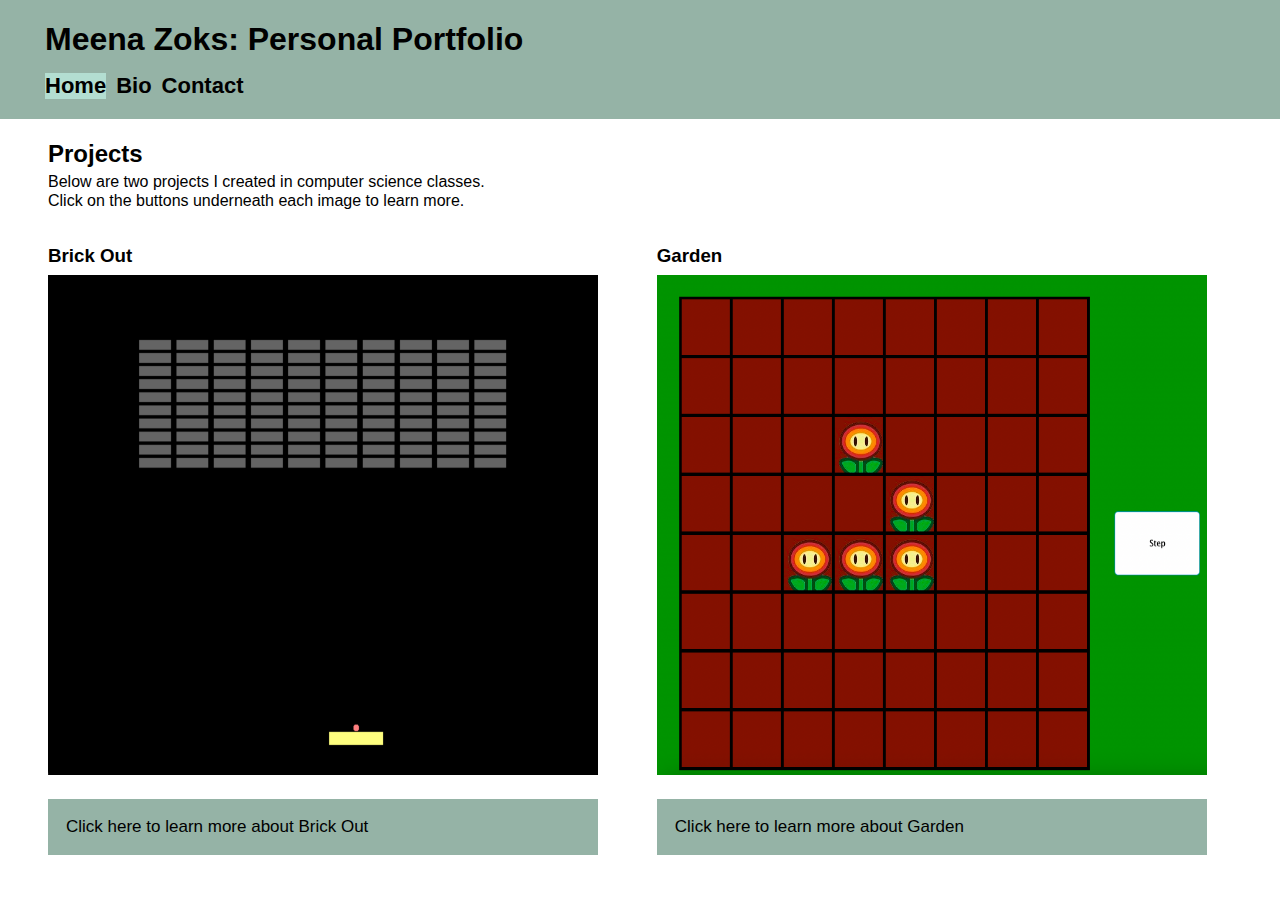
<file: index.html>
<!DOCTYPE html>
<html>

   <head>
      <title>Meena Zoks: Personal Portfolio</title>
      <meta charset="utf-8">
      <link rel="stylesheet" type="text/css" href="portfolio.css"/>  
   </head>

    <body>
        <!-- Header, including navigation bar -->
        <div class="head-bar" aria-labelledby="head navigation bar">    
            <h1>Meena Zoks: Personal Portfolio</h1>

                <nav role=navigation class="top-nav">
                    <ul>
                        <a href="home.html">
                            <li nav aria-current=page tabindex=0>Home</li>
                        </a>
                        
                        <a href="bio.html">
                            <li tabindex=1>Bio</li>
                        </a>

                        <a href="contact.html">
                            <li tabindex=2>Contact</li>
                        </a>
                    </ul>
                </nav>
        </div>

        <div id="main" aria-labelledby="main project content">

            <!-- Short title/description of this page -->
            <div class = "project-header">
                <h2>Projects</h2>

                <p>Below are two projects I created in computer science classes.</p>
                <p>Click on the buttons underneath each image to learn more.</p>
            </div>

            <!-- Each project wrapper contains the title of the project,
            a picture of the project, and a longer description -->

            <!-- Project 1 -->
            <div class="project-wrapper" title="Brick Out">

                <!-- Title -->
                <div class="project-name">
                    <h3>Brick Out</h3>
                </div>

                <!-- Image -->
                <div class="project-image">
                    <img src="images/brickout1.png" alt="brickout cover image" width="550" height="500">
                </div>

                <!-- Collapsable long description -->
                <button type="button" class="learn-more">Click here to learn more about Brick Out</button>

                <div class="content">
                    <p>
                        Description: Brick Out is a game consisting of a ball, a paddle, and blocks.
                        The ball bounces off the paddle and destroys any blocks it hits. The goal of
                        the game is to destroy all blocks. The paddle is controlled by the trackpad,
                        and if the user misses the ball, the paddle and ball are reset.
                    </p>

                    <p>Class: Computer Science 211 -- Fundamentals of Computer Progamming II</p>

                    <p>Language: C++</p>

                    <p>Below is a picture showing an example state of the game after some blocks have been destroyed:</p>
                    <img src="images/brickout2.png" alt="brickout mid game" width="350" height="300">

                    <p>Click here to download the source code: 
                        <a href="brickout code.zip" target="_blank" rel="noopener noreferrer">
                            Brickout Code
                        </a>
                    </p>
                </div>

            </div>

            <!-- Project 2 -->
            <div class="project-wrapper" title="Garden">

                <!-- Title -->
                <div class="project-name">
                    <h3>Garden</h3>
                </div>

                <!-- Image -->
                <div class="project-image">  
                    <img src="images/garden1.png" alt="garden cover image" width="550" height="500">
                </div>

                <!-- Collapsable long description -->
                <button type="button" class="learn-more">Click here to learn more about Garden</button>

                <div class="content">
                    <p>Description: Garden runs a simulation to represent the state of a garden everyday.
                        <ul>
                            <li>If a flower has only one or no neighbors, it dies of loneliness.</li>
                            <li>If a flower has four neighbors, it dies of overcrowding.</li>
                            <li>Empty locations that have exactly three neighbors will grow a flower.</li>
                        </ul>
                        Any cell that undergoes a change during the current step will have a red border.
                    </p>

                    <p>Class: Computer Progamming III (high school)</p>

                    <p>Language: Java (focus on GUI)</p>

                    <p>Below are pictures showing two steps after the starting state: </p>
                    
                    <p>Step 1:</p>
                    <img src="images/garden2.png" alt="garden step 1" width="350" height="300">
                    <p>Step 2:</p>
                    <img src="images/garden3.png" alt="garden step 2" width="350" height="300">

                    <p>Click here to download the source code: 
                        <a href="Zoks_GardenGUI.java" target="_blank" rel="noopener noreferrer">
                            Garden Code
                        </a>
                    </p>
                </div>
            </div>

            <!-- After all html elements have loaded -->
            <script src="portfolio.js" type="text/javascript"></script>
        </div>
   
    </body>
</html>
</file>
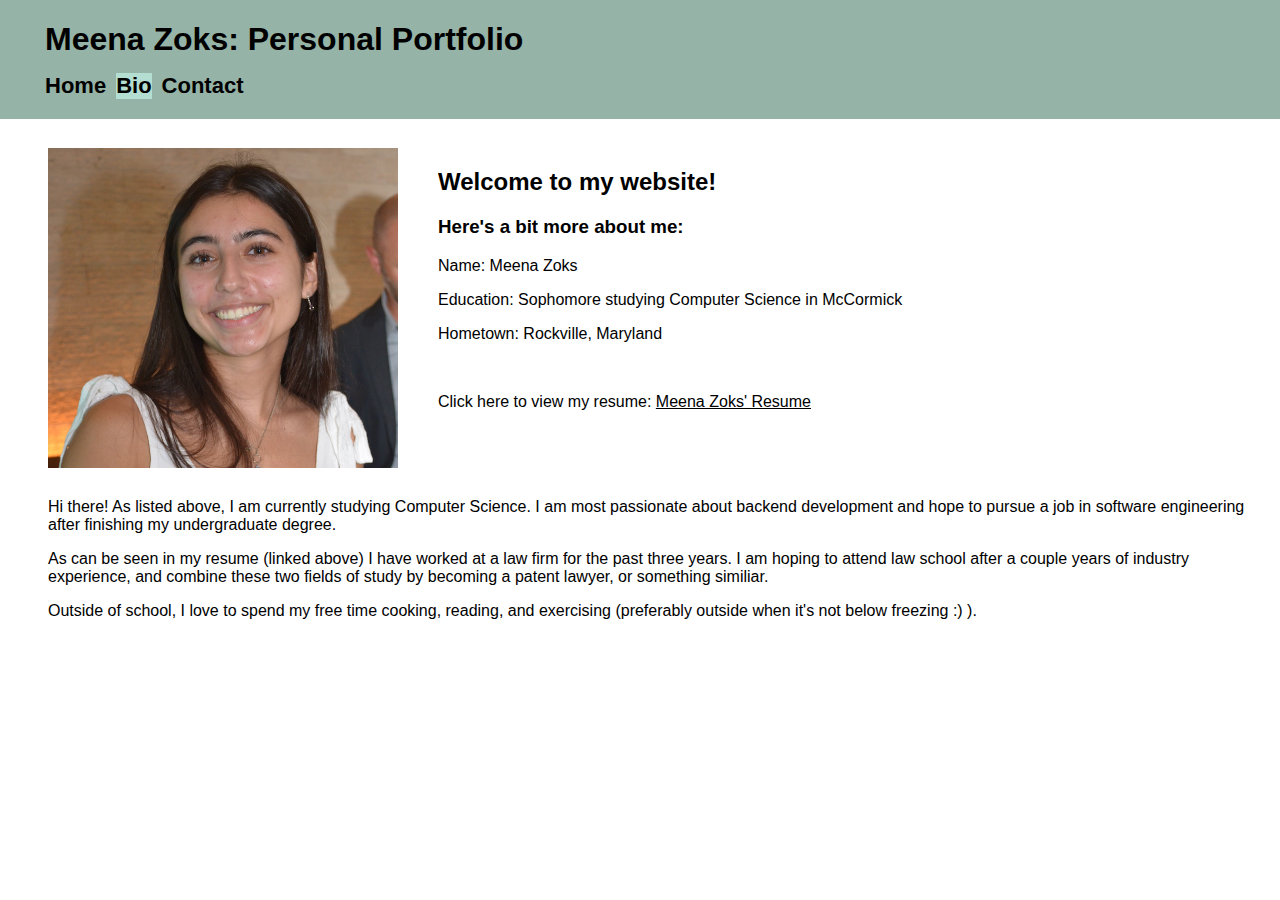
<file: bio.html>
<!DOCTYPE html>
<html>

   <head>
      <title>Meena Zoks: Personal Portfolio</title>
      <link rel="stylesheet" type="text/css" href="portfolio.css"/>
   </head>

   <body>
        <!-- Header, including navigation bar -->
        <div class="head-bar" aria-labelledby="head navigation bar">    
            <h1>Meena Zoks: Personal Portfolio</h1>
    
            <nav role=navigation class="top-nav">
                <ul>
                    <a href="index.html">
                        <li tabindex=0>Home</li>
                    </a>
                    
                    <a href="bio.html">
                        <li nav aria-current=page tabindex=1>Bio</li>
                    </a>
                    
                    <a href="contact.html">
                        <li tabindex=2>Contact</li>
                    </a>
                </ul>
            </nav>
        </div>

        <div id="main" aria-labelledby="main bio content">

             <!-- Headshot image -->
            <div class = "headshot-image" title = "image of me">
                <img src="images/headshot.png" alt="headshot image" width="350" height="320">
            </div>

            <!-- Short, basic bio information -->
            <div class = "basic-info" title = "basic information">
                <h2>Welcome to my website!</h2>
                <h3>Here's a bit more about me:</h3>

                <p>Name: Meena Zoks</p>
                <p>Education: Sophomore studying Computer Science in McCormick</p>
                <p>Hometown: Rockville, Maryland</p>

                <br>

                <p>Click here to view my resume: 
                    <!-- Open link in new tab -->
                    <a href="Meena Zoks - Resume.pdf" target="_blank" rel="noopener noreferrer">
                        Meena Zoks' Resume
                    </a>
                </p>
            </div>

            <!-- Longer description about me -->
            <div class="description" title = "longer description">
                <p>
                    Hi there! As listed above, I am currently studying Computer Science. I am most passionate
                    about backend development and hope to pursue a job in software engineering after finishing my
                    undergraduate degree.
                </p>

                <p>
                    As can be seen in my resume (linked above) I have worked at a law firm for the past three years.
                    I am hoping to attend law school after a couple years of industry experience, and combine these two
                    fields of study by becoming a patent lawyer, or something similiar.
                </p>

                <p>
                    Outside of school, I love to spend my free time cooking, reading, and exercising
                    (preferably outside when it's not below freezing :) ).
                </p>
            </div>

        </div>
   </body>
</html>
</file>
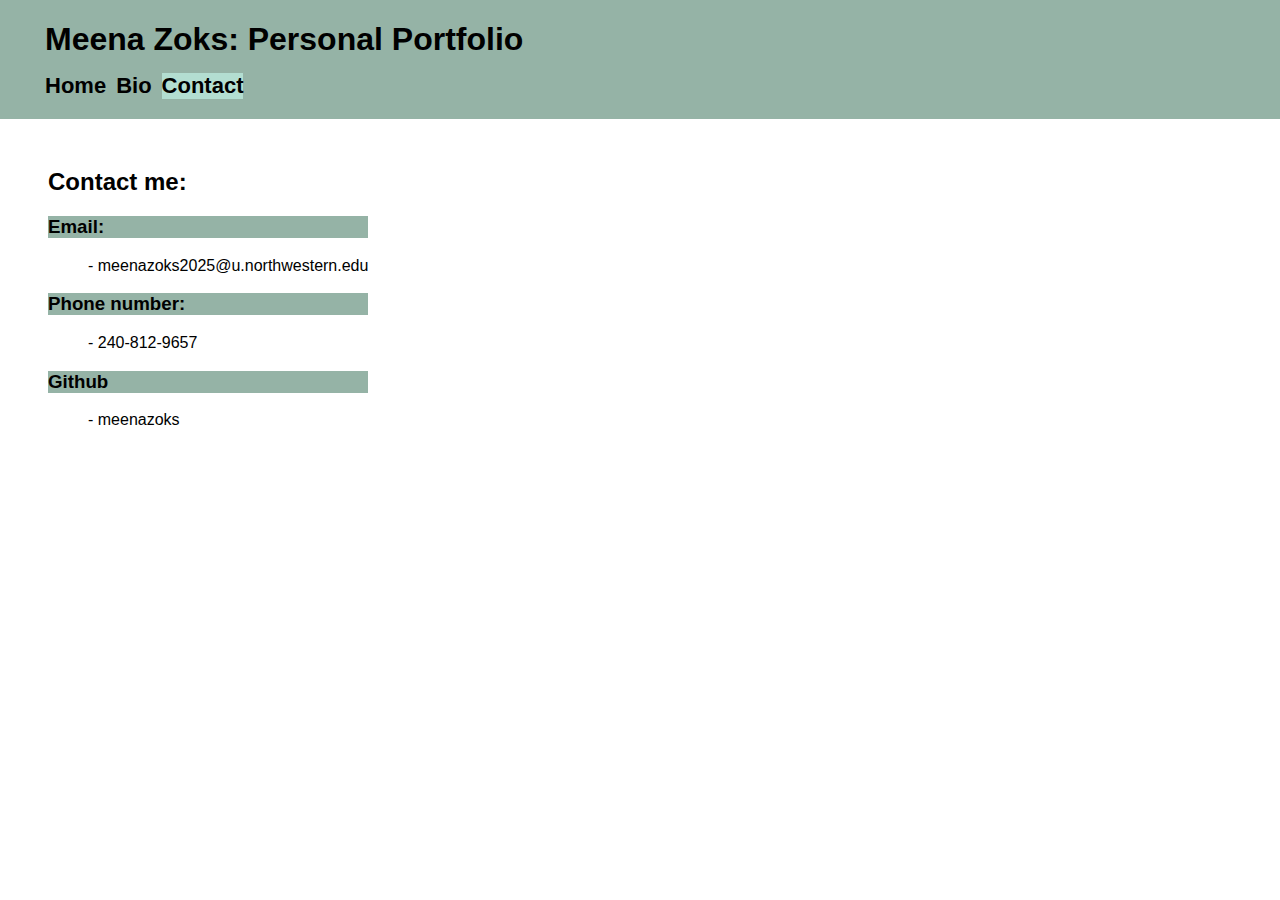
<file: contact.html>
<!DOCTYPE html>
<html>
    <head>
        <title>Meena Zoks: Personal Portfolio</title>
        <link rel="stylesheet" type="text/css" href="portfolio.css"/>
    </head>
   
    <body>
        <!-- Header, including navigation bar -->
        <div class="head-bar" aria-labelledby="head navigation bar">    
            <h1>Meena Zoks: Personal Portfolio</h1>
    
            <nav role=navigation class="top-nav">
                <ul>
                    <a href="index.html">
                        <li tabindex=0>Home</li>
                    </a>
                    
                    <a href="bio.html">
                        <li tabindex=1>Bio</li>
                    </a>
                    
                    <a href="contact.html">
                        <li nav aria-current=page tabindex=2>Contact</li>
                    </a>
                </ul>
            </nav>
        </div>

        <div id="main" aria-labelledby="main contact content">

            <!-- Contact information, labels + info for each type -->
            <div class = "contact-info" title = "contact information">
                <h2>Contact me:</h2>

                <h3 class="label">Email:</h3>
                <p class="info">- meenazoks2025@u.northwestern.edu</p>

                <h3 class="label">Phone number:</h3>
                <p class="info">- 240-812-9657</p>

                <h3 class="label">Github</h3>
                <p class="info">- meenazoks</p>
            </div>

        </div>

    </body>
</html>
</file>
<file: portfolio.css>
/*

    Global

*/
body{
    font-family: sans-serif;
    margin-bottom: 700px;
}

/*

    Navigation Bar

*/

/* header "container" */
div.head-bar{
    background-color: rgb(149, 179, 166);
    position: fixed;

    font-weight: bold;

    top: 0px;
    right: 0px;
    left: 0px;
}

 /* title */
h1{
    margin-left: 45px;
    margin-bottom: 10px;
}

/* general list of nav elements */
nav.top-nav ul{
    list-style: none;
    font-size: 0px;
    margin-bottom: 15px;
}

/* format nav bar horizontally + text style */
nav.top-nav li{
    display: inline-block;
    margin: 5px;
    user-select: none;
    font-size: 22px;
}

/* highlight current page */
nav [aria-current=page]{
    background-color: rgba(191, 239, 225, 0.728);
    color: #000;
}

/* underline nav links when hovered over */
nav.top-nav li:hover{
    text-decoration: underline;
}

/* nav links are always black (aesthetic preference) */
a:link, a:visited, a:active{
    color: black;
}

/*

    Home

*/
.project-header{
    margin-top: 140px;
    margin-left: 40px;
}

.project-header p{
    margin-top: -15px;
}

/* places projects side by side */
.project-wrapper {
	width: 45%;
    float: left;
    margin-left: 40px;

	margin-bottom: 25;
}

.project-image {
    margin-top: -10px;
    margin-bottom: 20px;
}

/* style the button that is used to open and close the collapsible content */
.learn-more {
    background-color: rgb(149, 179, 166);
    cursor: pointer;
    padding: 18px;
    width: 550px;
    border: none;
    text-align: left;
    outline: none;
    font-size: 17px;
}

/* text of button is highlighed when hovered over */
.learn-more:hover {
    text-decoration: underline;
}
  
/* style the collapsible content, hidden by default */
.content {
    padding: 0 18px;
    display: none;
    overflow: hidden;
    background-color: rgba(191, 239, 225, 0.728);
    width: 515px;

    margin-bottom: 50px;
}

/* 

    Bio

*/
.headshot-image, .basic-info, .description {
    float: left;
    margin-top: 140px;
    margin-left: 40px;
}

.description {
    margin-top: 10px;
}


/*

    Contact

*/
.contact-info {
    float: left;
    margin-top: 140px;
    margin-left: 40px;
    margin-right: 50px;
}

.label {
    background-color: rgb(149, 179, 166);
}

.info {
    margin-left: 40px;
}
</file>
